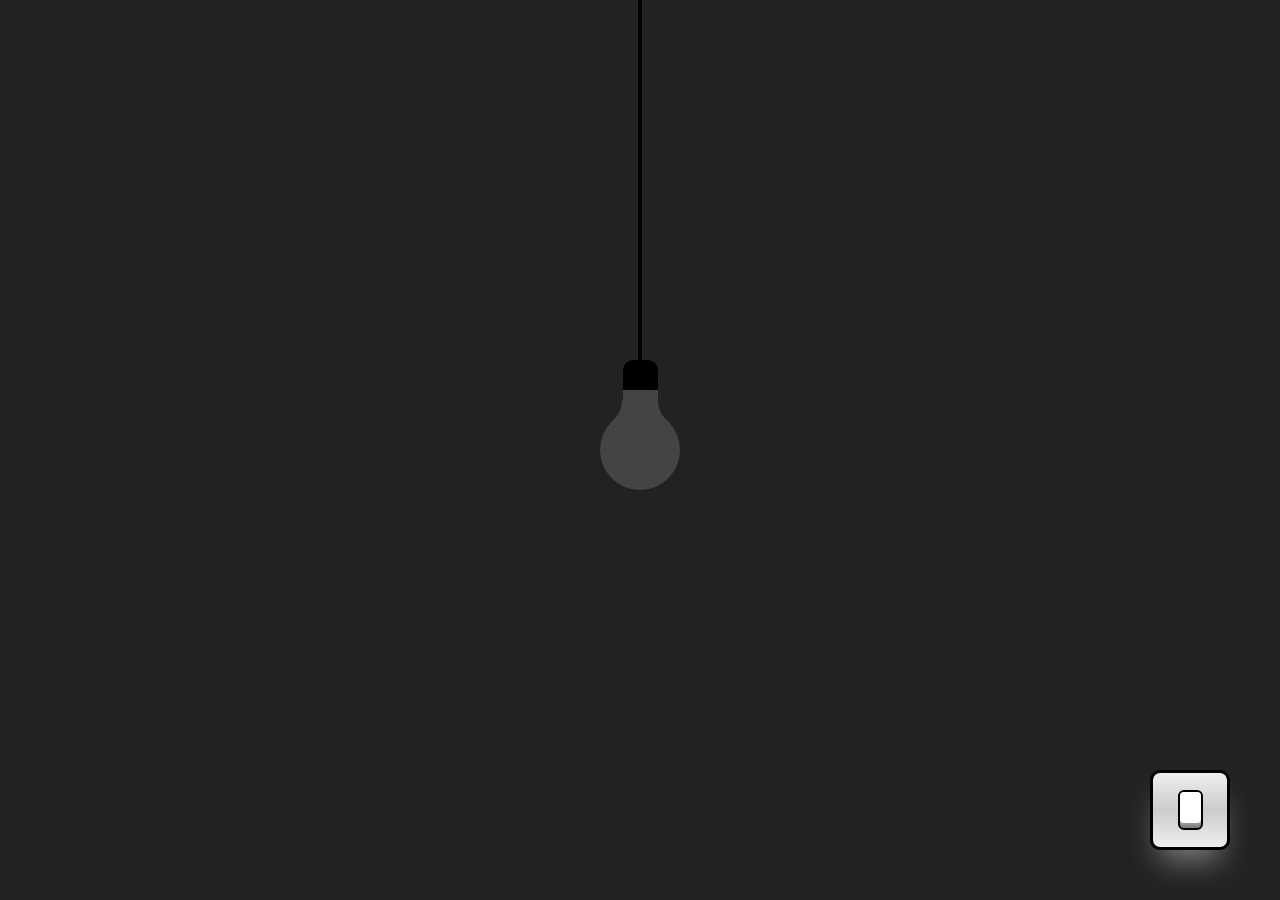
<file: 13. Light/index.html>
<html lang="en">
  <head>
    <meta charset="UTF-8" />
    <meta http-equiv="X-UA-Compatible" content="IE=edge" />
    <meta name="viewport" content="width=device-width, initial-scale=1.0" />
    <title>Light On and Off</title>
    <link rel="stylesheet" href="style.css" />
  </head>
  <body>
    <div class="light">
      <div class="wire"></div>
      <div class="bulb">
        <span></span>
        <span></span>
      </div>
      <div class="switch">
        <div class="btn"></div>
      </div>
    </div>

    <audio
      src="https://www.fesliyanstudios.com/play-mp3/387"
      id="audio"
      autostart="false"
    ></audio>

    <script src="app.js"></script>
  </body>
</html>
</file>
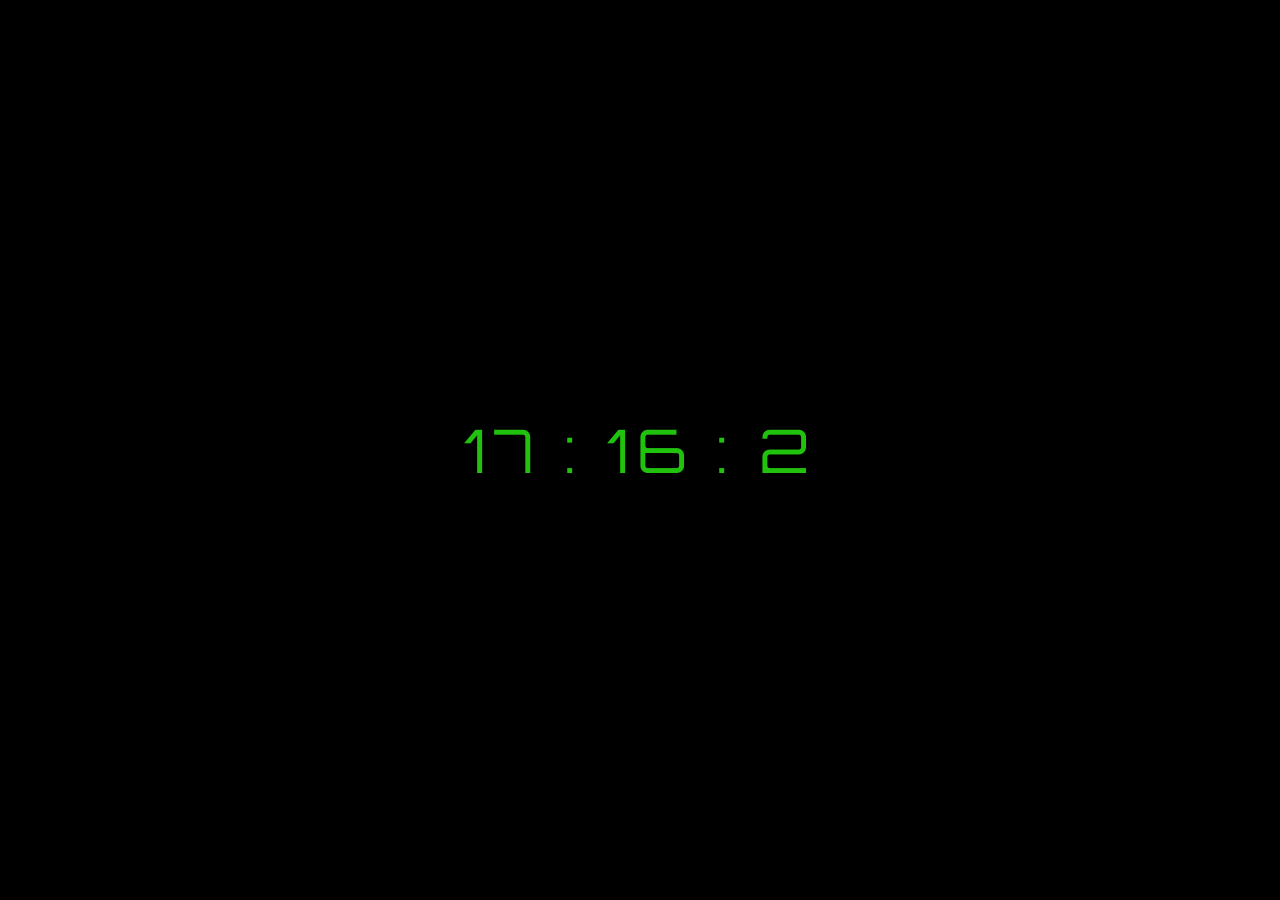
<file: 14. Digital Clock/index.html>
<html lang="en">
  <head>
    <meta charset="UTF-8" />
    <meta http-equiv="X-UA-Compatible" content="IE=edge" />
    <meta name="viewport" content="width=device-width, initial-scale=1.0" />
    <title>Digital Clock</title>
    <link rel="stylesheet" href="style.css" />
  </head>
  <body>
    <div class="clock"></div>

    <script src="app.js"></script>
  </body>
</html>
</file>
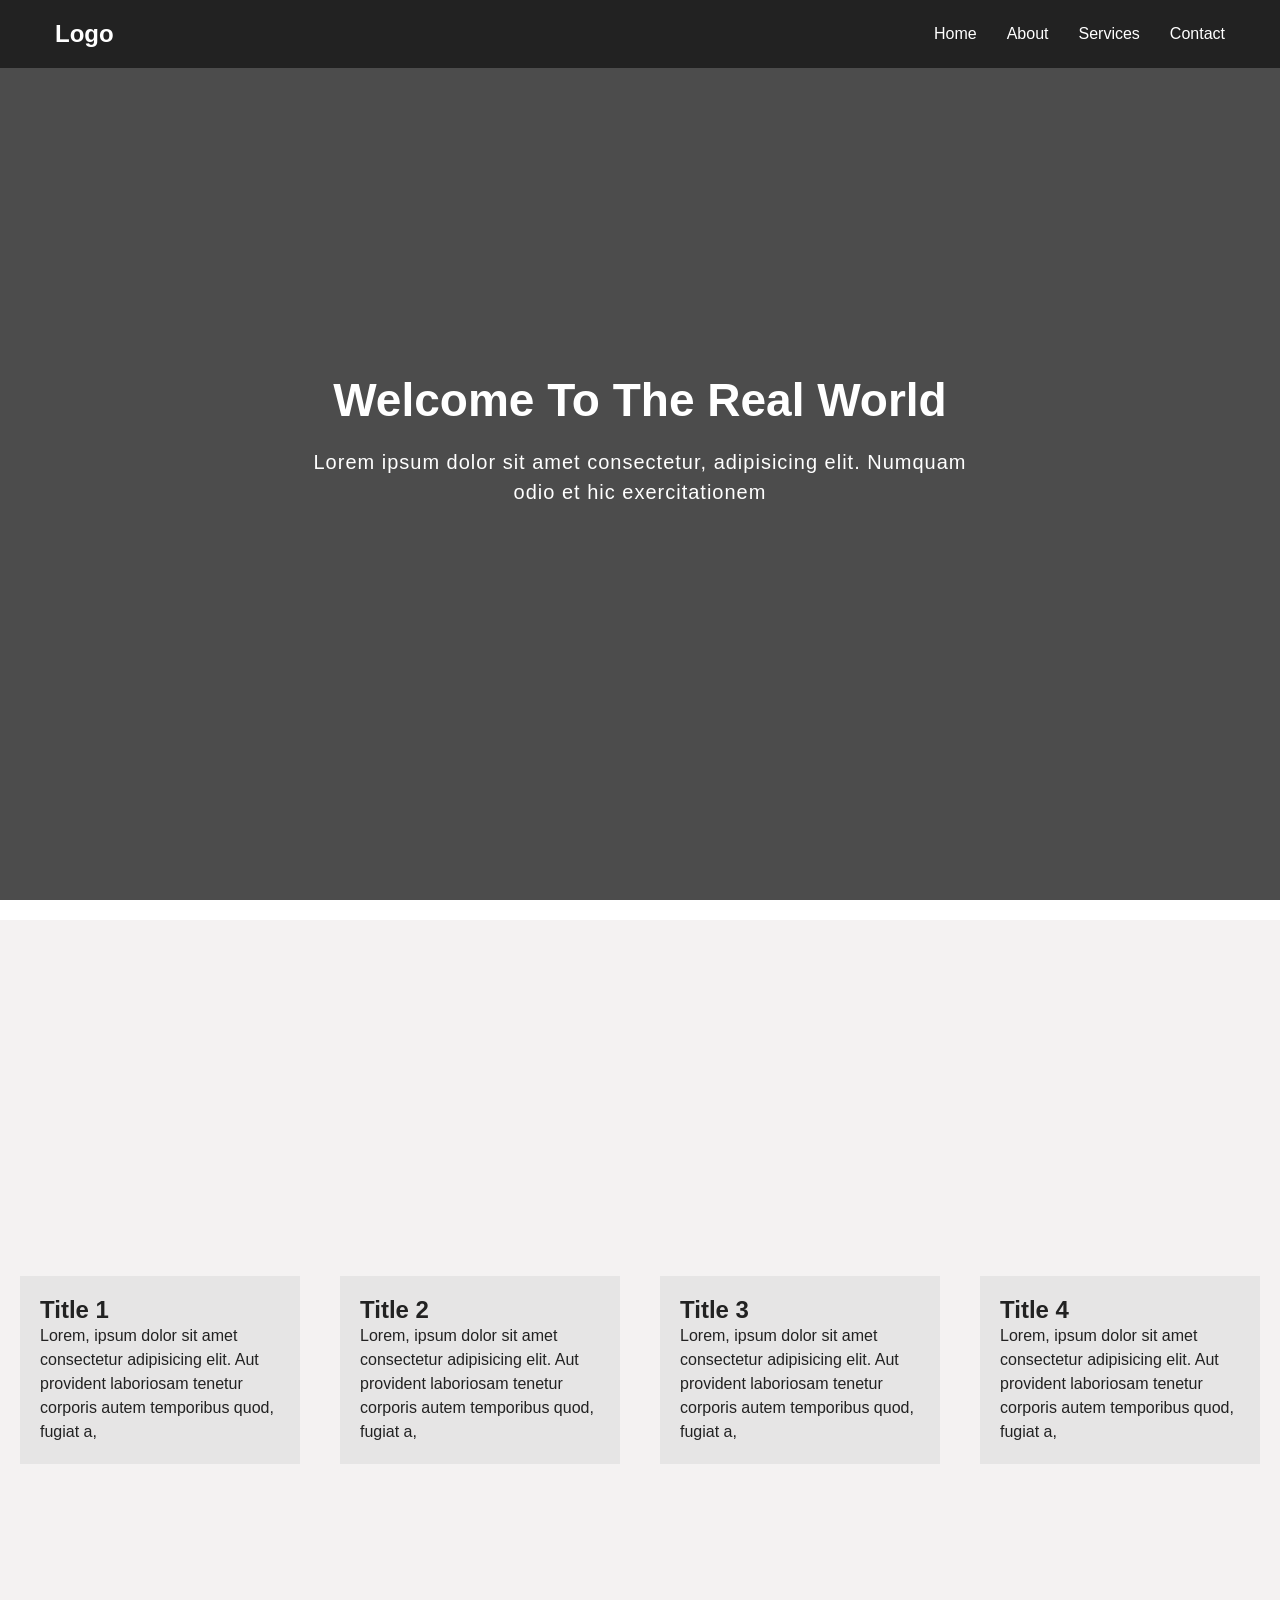
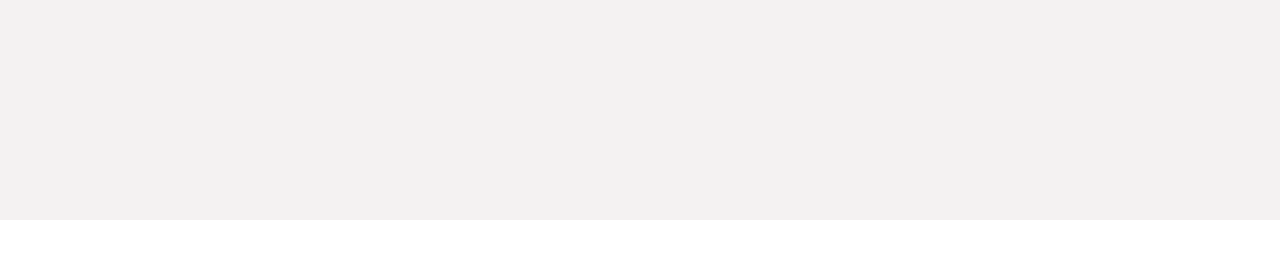
<file: 15. Sticky Navbar/index.html>
<html lang="en">
  <head>
    <meta charset="UTF-8" />
    <meta http-equiv="X-UA-Compatible" content="IE=edge" />
    <meta name="viewport" content="width=device-width, initial-scale=1.0" />
    <title>Sticky Navbar</title>
    <link rel="stylesheet" href="style.css" />
  </head>
  <body>
    <nav class="nav">
      <div class="container">
        <h1 class="logo">
          <a href="">Logo</a>
        </h1>
        <ul>
          <li><a href="">Home</a></li>
          <li><a href="">About</a></li>
          <li><a href="">Services</a></li>
          <li><a href="">Contact</a></li>
        </ul>
      </div>
    </nav>

    <div class="hero">
      <div class="container">
        <h1>Welcome To The Real World</h1>
        <p>
          Lorem ipsum dolor sit amet consectetur, adipisicing elit. Numquam odio
          et hic exercitationem
        </p>
      </div>
    </div>

    <div class="content-container">
      <section class="content">
        <h1>Title 1</h1>
        <p>
          Lorem, ipsum dolor sit amet consectetur adipisicing elit. Aut
          provident laboriosam tenetur corporis autem temporibus quod, fugiat a,
        </p>
      </section>
      <section class="content">
        <h1>Title 2</h1>
        <p>
          Lorem, ipsum dolor sit amet consectetur adipisicing elit. Aut
          provident laboriosam tenetur corporis autem temporibus quod, fugiat a,
        </p>
      </section>
      <section class="content">
        <h1>Title 3</h1>
        <p>
          Lorem, ipsum dolor sit amet consectetur adipisicing elit. Aut
          provident laboriosam tenetur corporis autem temporibus quod, fugiat a,
        </p>
      </section>
      <section class="content">
        <h1>Title 4</h1>
        <p>
          Lorem, ipsum dolor sit amet consectetur adipisicing elit. Aut
          provident laboriosam tenetur corporis autem temporibus quod, fugiat a,
        </p>
      </section>
    </div>

    <script src="app.js"></script>
  </body>
</html>
</file>
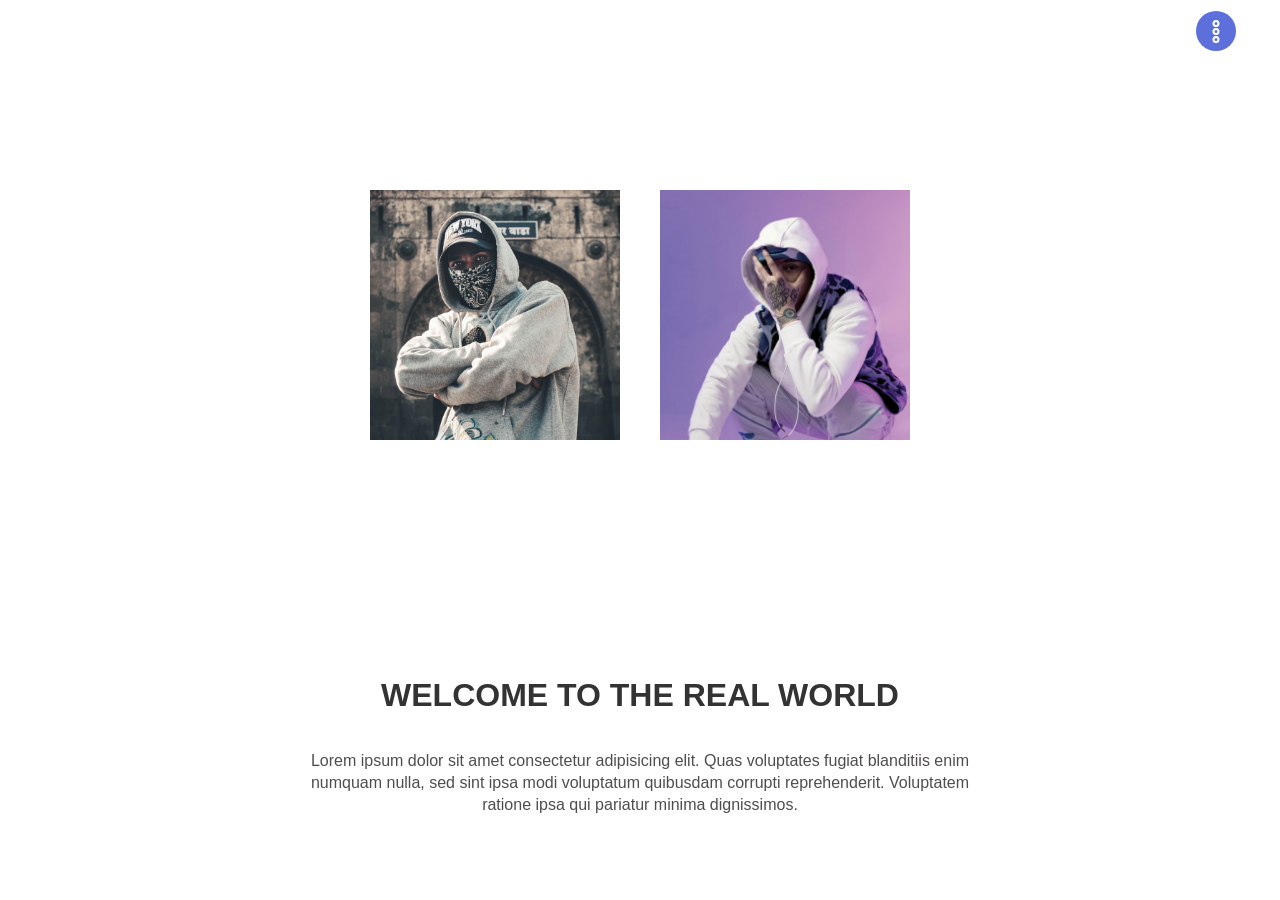
<file: 16. Full Screen Navigation/index.html>
<html lang="en">
  <head>
    <meta charset="UTF-8" />
    <meta http-equiv="X-UA-Compatible" content="IE=edge" />
    <meta name="viewport" content="width=device-width, initial-scale=1.0" />
    <title>Full Screen Navigation</title>
    <link rel="stylesheet" href="style.css" />
  </head>
  <body>
    <ul class="menu">
      <li><a href="">Home</a></li>
      <li><a href="">Products</a></li>
      <li><a href="">News</a></li>
      <li><a href="">About</a></li>
      <li><a href="">Contact</a></li>

      <div class="btn" data-open="open">
        <span></span>
        <span></span>
        <span></span>
      </div>

      <div class="highlight"></div>
    </ul>

    <div class="image-container">
      <div class="img-one img"></div>
      <div class="img-two img"></div>
    </div>

    <div class="container">
      <article>
        <h2>Welcome To The Real World</h2>
        <p class="para">
          Lorem ipsum dolor sit amet consectetur adipisicing elit. Quas
          voluptates fugiat blanditiis enim numquam nulla, sed sint ipsa modi
          voluptatum quibusdam corrupti reprehenderit. Voluptatem ratione ipsa
          qui pariatur minima dignissimos.
        </p>
      </article>
    </div>

    <script src="app.js"></script>
  </body>
</html>
</file>
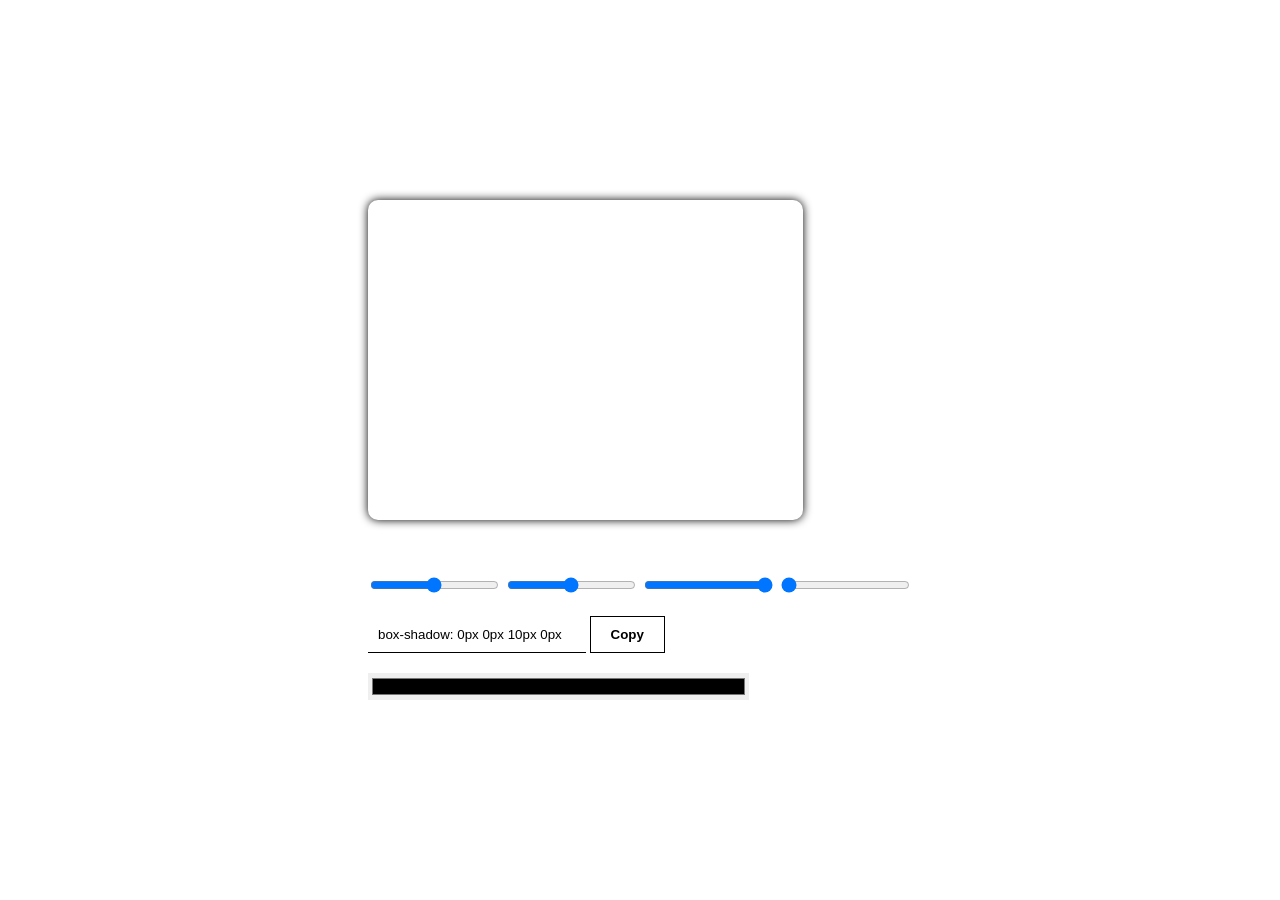
<file: 17. Box Shadow Generator/index.html>
<html lang="en">
  <head>
    <meta charset="UTF-8" />
    <meta http-equiv="X-UA-Compatible" content="IE=edge" />
    <meta name="viewport" content="width=device-width, initial-scale=1.0" />
    <title>Box Shadow Generator</title>
    <link rel="stylesheet" href="style.css" />
  </head>
  <body>
    <div class="container">
      <div class="wrapper">
        <div id="box"></div>

        <div class="sliders">
          <input type="range" id="sldr1" value="0" min="-5" max="5" />
          <input type="range" id="sldr2" value="0" min="-5" max="5" />
          <input type="range" id="sldr3" value="10" min="0" max="10" />
          <input type="range" id="sldr4" value="0" min="0" max="10" />
        </div>

        <div id="outputCode">
          <input type="text" id="css-code" readonly />
          <button id="copy">Copy</button>
        </div>

        <div class="colors">
          <input type="color" id="shadowcolor" />
        </div>
      </div>
    </div>

    <script src="app.js"></script>
  </body>
</html>
</file>
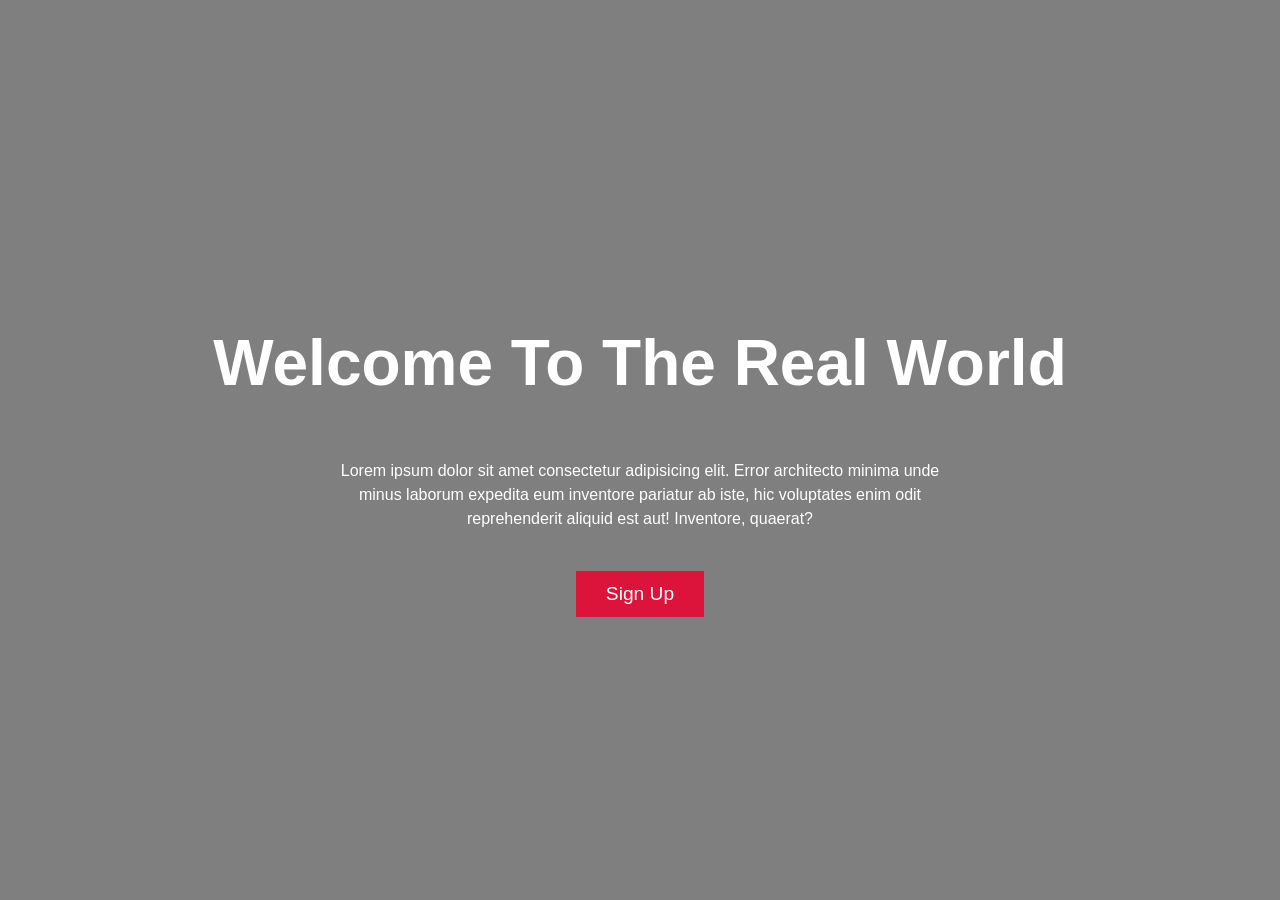
<file: 18.popup form/index.html>
<html lang="en">
  <head>
    <meta charset="UTF-8" />
    <meta http-equiv="X-UA-Compatible" content="IE=edge" />
    <meta name="viewport" content="width=device-width, initial-scale=1.0" />
    <title>Form Popup</title>
    <link rel="stylesheet" href="style.css" />
  </head>
  <body>
    <header>
      <div class="content-container">
        <h1>Welcome To The Real World</h1>
        <p>
          Lorem ipsum dolor sit amet consectetur adipisicing elit. Error
          architecto minima unde minus laborum expedita eum inventore pariatur
          ab iste, hic voluptates enim odit reprehenderit aliquid est aut!
          Inventore, quaerat?
        </p>
        <button class="cta-btn" id="open">Sign Up</button>
      </div>
    </header>

    <section class="modal-container" id="modal">
      <section class="modal">
        <button class="close-btn" id="close">x</button>
        <div class="modal-content">
          <h1>Sign Up</h1>
          <form class="modal-form">
            <div>
              <label for="name">Name</label>
              <input
                type="text"
                id="name"
                placeholder="Enter Name"
                class="form-input"
              />
            </div>
            <div>
              <label for="email">Email</label>
              <input
                type="text"
                id="email"
                placeholder="Enter Email"
                class="form-input"
              />
            </div>
            <div>
              <label for="password">Password</label>
              <input
                type="text"
                id="password"
                placeholder="Enter Password"
                class="form-input"
              />
            </div>
            <div>
              <label for="password2">Confirm Password</label>
              <input
                type="text"
                id="password2"
                placeholder="Confrim Password"
                class="form-input"
              />
            </div>
            <input type="submit" value="Submit" class="submit-btn" />
          </form>
        </div>
      </section>
    </section>

    <script src="app.js"></script>
  </body>
</html>
</file>
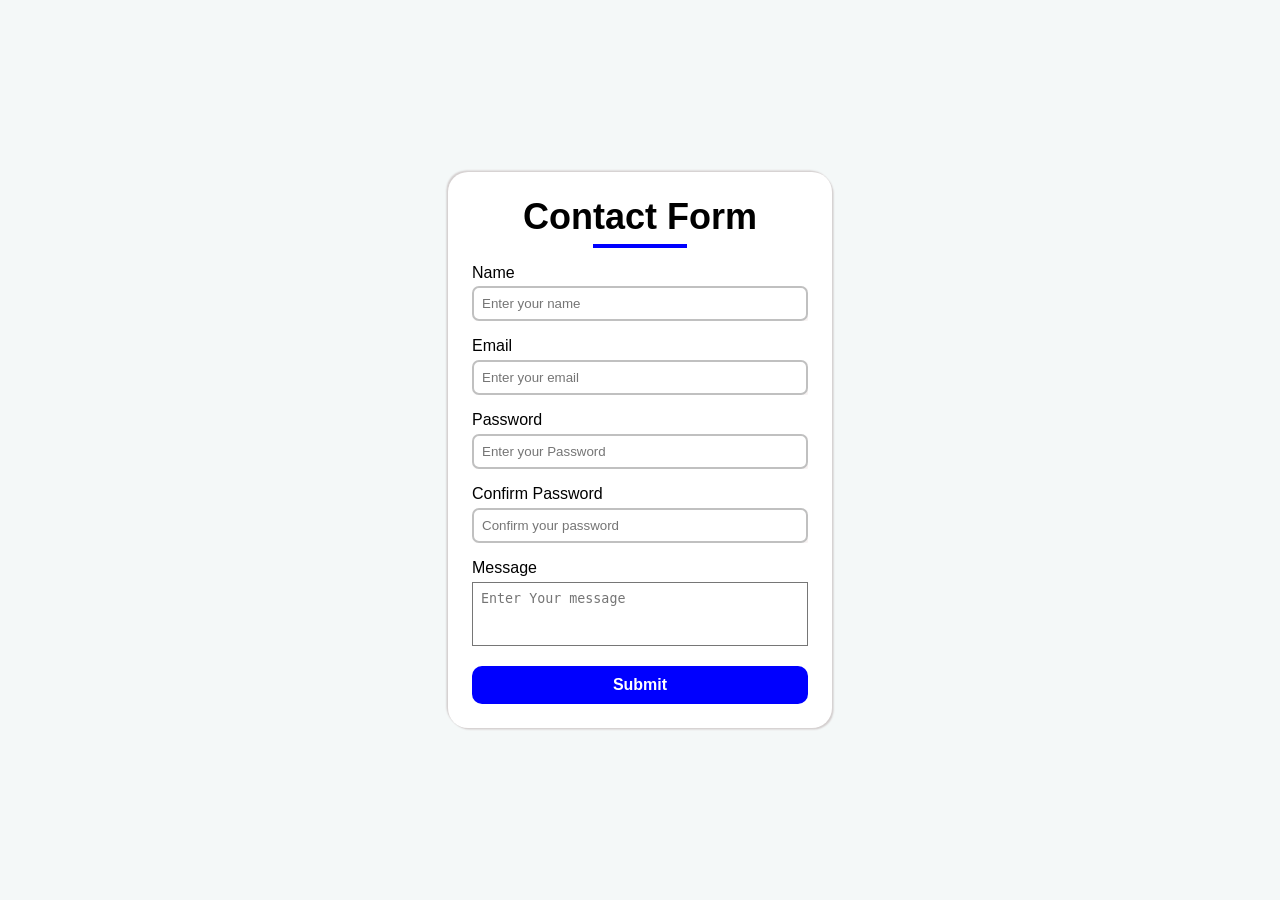
<file: 2.Form validation/index.html>
<!DOCTYPE html>
<html lang="en">
<head>
    <meta charset="UTF-8">
    <meta name="viewport" content="width=device-width, initial-scale=1.0">
    <title>Form validation</title>
    <link rel="stylesheet" href="style.css">
</head>
<body>

    <form action="">
        <div class="head">
        <h2>Contact Form</h2>
        <p class="message"></p>
        <div class="under"></div>
         </div>
        <div>
            <label for="Name">Name</label> <br>
            <input type="text" id="Name" placeholder="Enter your name" >
        </div>
        <div>
            <label for="email">Email</label><br>
            <input type="email" id="email" placeholder="Enter your email">
        </div>
        <div>
            <label for="input-password">Password</label><br>
            <input type="password" id="input-password" placeholder="Enter your Password" >
        </div>
        <div>
            <label for="confirm-password">Confirm Password</label><br>
            <input type="password" id="confirm-password" placeholder="Confirm your password" >
        </div>
        <div>
            <label for="message">Message</label><br>
            <textarea name="textarea" id="message"  placeholder="Enter Your message"></textarea>
        </div>
        <button type="submit">Submit</button>
    </form>

  <script src="style.js"></script>  
</body>
</html>
</file>
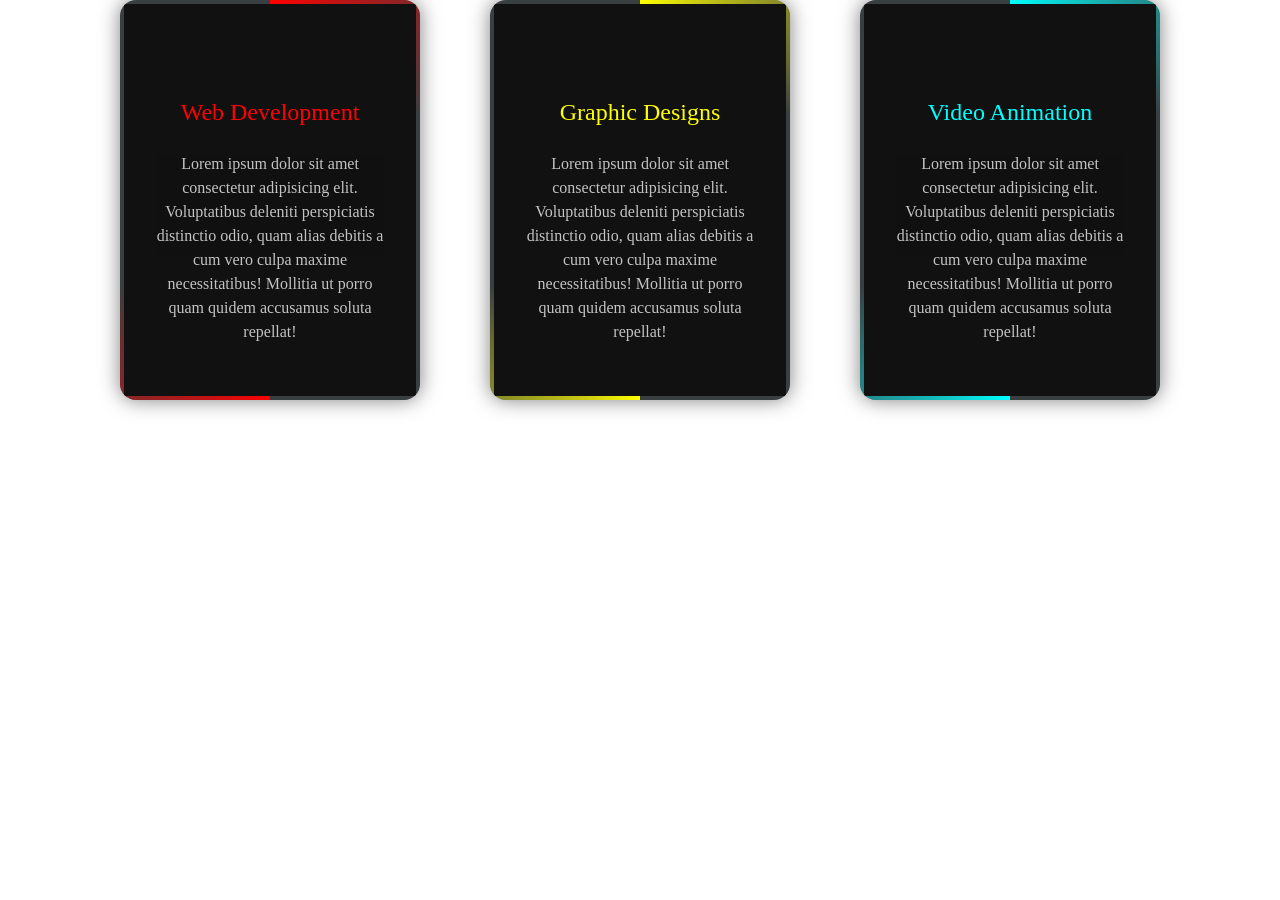
<file: BORDER ROLLING ANIMATION/index.html>
<!DOCTYPE html>
<html lang="en">
<head>
    <meta charset="UTF-8">
    <meta name="viewport" content="width=device-width, initial-scale=1.0">
    <title>Document</title>
    <link rel="stylesheet" href="./index.css">
</head>
<body>
    <div class="container">
        <div class="card" style="--color: red;">
            <i class="fa-solid fa-code"></i>
            <div class="title"> Web Development</div>
            <div class="description"> Lorem ipsum dolor sit amet consectetur 
                adipisicing elit. Voluptatibus deleniti perspiciatis distinctio odio,
                 quam alias debitis a cum vero culpa maxime necessitatibus! 
                 Mollitia ut porro quam quidem accusamus soluta repellat!</div>

        </div>

        <div class="card" style="--color: yellow;">
            <i class="fa-solid fa-robot"></i>
            <div class="title">Graphic Designs </div>
            <div class="description"> Lorem ipsum dolor sit amet consectetur 
                adipisicing elit. Voluptatibus deleniti perspiciatis distinctio odio,
                 quam alias debitis a cum vero culpa maxime necessitatibus! 
                 Mollitia ut porro quam quidem accusamus soluta repellat!
            </div>

        </div>

        
        <div class="card" style="--color: aqua;">
            <i class="fa-brands fa-figma"></i>
            <div class="title"> Video Animation</div>
            <div class="description"> Lorem ipsum dolor sit amet consectetur 
                adipisicing elit. Voluptatibus deleniti perspiciatis distinctio odio,
                 quam alias debitis a cum vero culpa maxime necessitatibus! 
                 Mollitia ut porro quam quidem accusamus soluta repellat!
            </div>

        </div>


    </div>
    
</body>
</html>
</file>
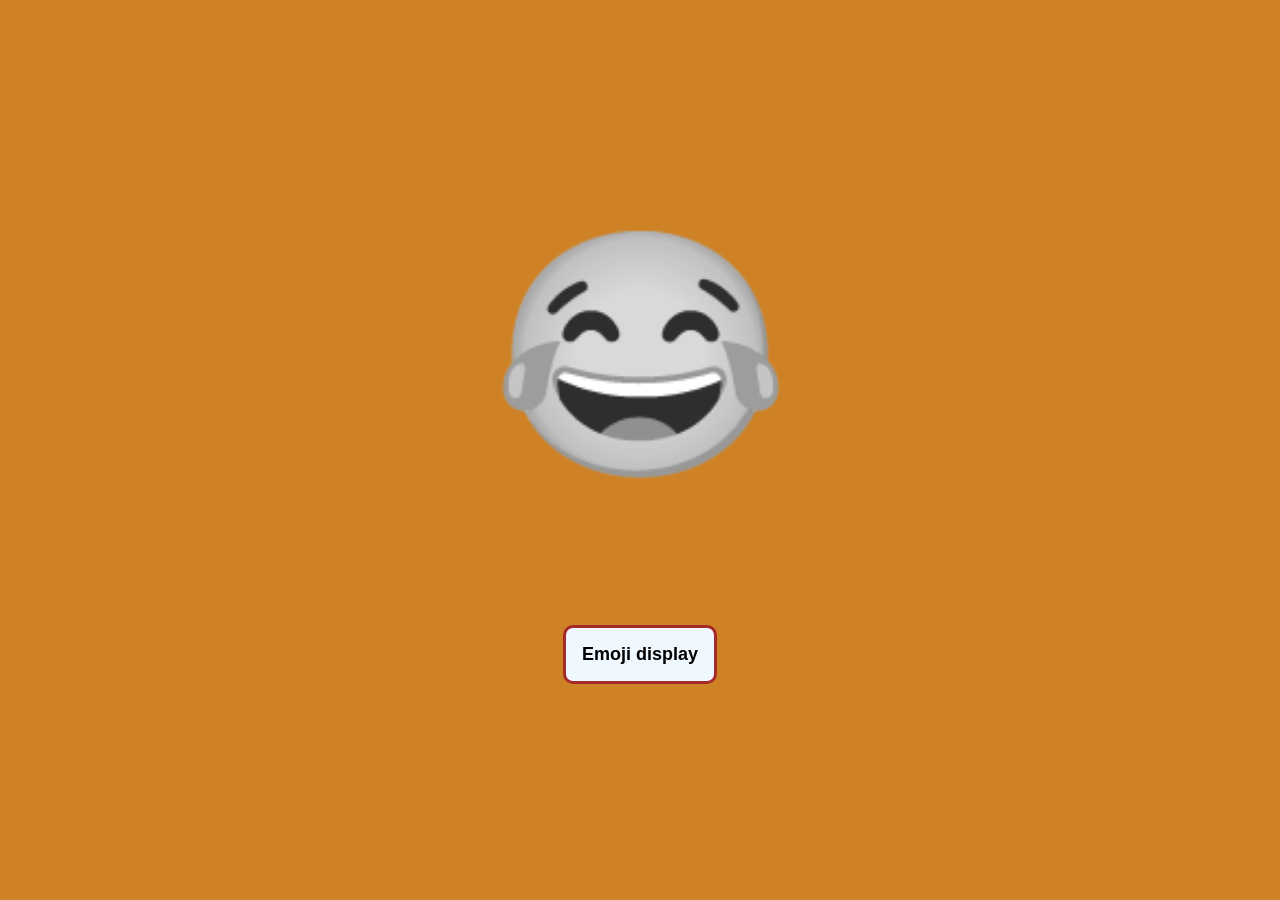
<file: emoji generator/index.html>
<!DOCTYPE html>
<html lang="en">
<head>
    <meta charset="UTF-8">
    <meta name="viewport" content="width=device-width, initial-scale=1.0">
    <title>Random emojis</title>
    <link rel="stylesheet" href="index.css">
</head>
<body>

    <section class="all">
        <div class="emoji">😂</div>
        <h3>Emoji display</h3>
    </section>

    <script src="index.js"></script>
    
</body>
</html>
</file>
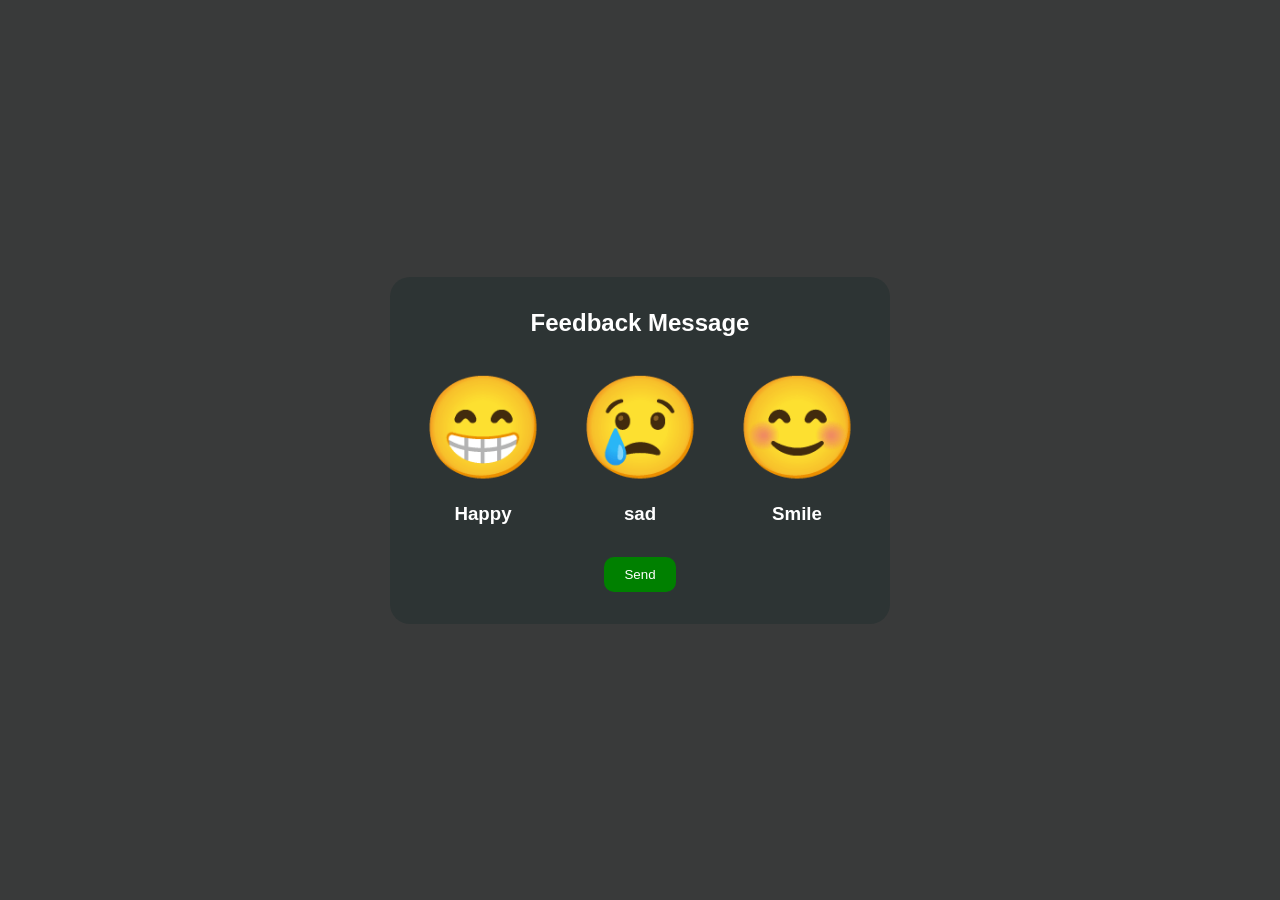
<file: feedback ui/index.html>
<!DOCTYPE html>
<html lang="en">
<head>
    <meta charset="UTF-8">
    <meta name="viewport" content="width=device-width, initial-scale=1.0">
    <title>Feedback ui</title>
    <link rel="stylesheet" href="style.css">
</head>
<body>
    <section class="all">
        <div class="see"> 

       
        <h1>Feedback Message</h1>
        <section class="container">
           <div class="sub">

              <div class="mood happy">😁 </div>
               <h3>Happy</h3>
            </div>
           

           <div class="sub">
 
               <div class="mood sad">😢 </div> 
               <h3>sad</h3>
            </div>

           <div class="sub">

                <div class="mood smile">😊</div>
                 <h3>Smile</h3>
            </div>
           
            
            
        </section>
         <button class="send">Send</button>
         </div>
    </section>
    <script src="feedback.js"></script>
</body>
</html>
</file>
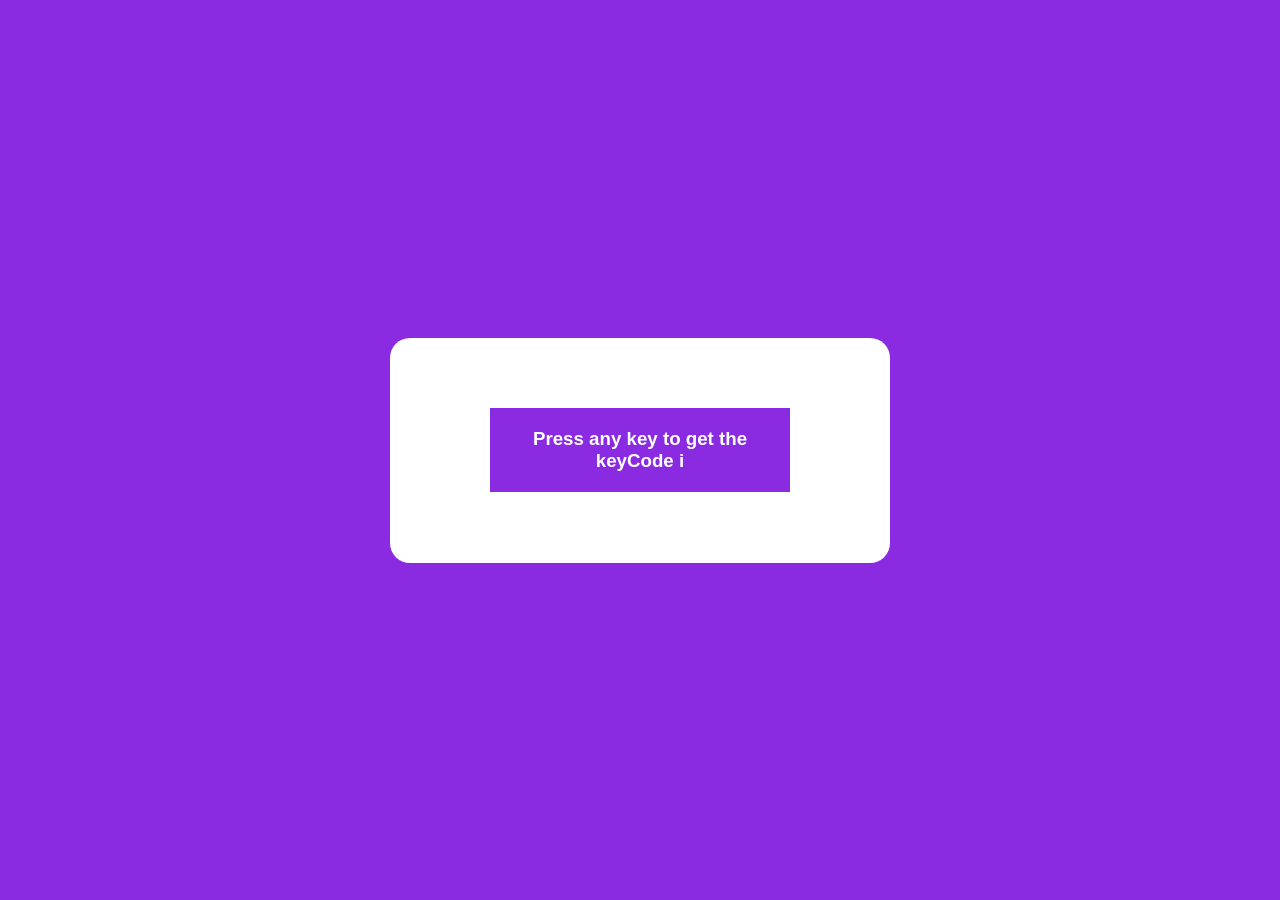
<file: keycode getter/index.html>
<!DOCTYPE html>
<html lang="en">
<head>
    <meta charset="UTF-8">
    <meta name="viewport" content="width=device-width, initial-scale=1.0">
    <title>KeyCode getter</title>
    <link rel="stylesheet" href="style.css">
</head>

<body>
    <section class="all-container">
        <div class="sub-container">
            
                <h3>Press any key to get the keyCode i</h3>
        </div>
    </section>
    <script src="index.js"></script>
</body>
</html>
</file>
<file: 13. Light/style.css>
* {
  margin: 0;
  padding: 0;
  box-sizing: border-box;
}

body {
  display: flex;
  justify-content: center;
  align-items: center;
  min-height: 100vh;
  background: #222;
}

body.on {
  background: radial-gradient(#555, #111);
}

.wire {
  position: absolute;
  left: calc(50% - 2px);
  bottom: 50%;
  width: 4px;
  height: 60vh;
  background: #000;
  z-index: 1;
}

.bulb {
  position: relative;
  width: 80px;
  height: 80px;
  background: #444;
  border-radius: 50%;
  z-index: 2;
}

.bulb:before {
  content: "";
  position: absolute;
  left: 22.5px;
  top: -50px;
  width: 35px;
  height: 80px;
  background: #444;
  border-top: 30px solid #000;
  border-radius: 10px;
}

body.on .bulb::after {
  content: "";
  position: absolute;
  top: 50%;
  left: 50%;
  transform: translate(-50%, -50%);
  width: 120px;
  height: 120px;
  background: #fff;
  border-radius: 50%;
  filter: blur(40px);
}

body.on .bulb {
  background-color: #fff;
  box-shadow: 0 0 50px #fff, 0 0 100px #fff, 0 0 150px #fff, 0 0 200px #fff,
    0 0 250px #fff, 0 0 300px #fff, 0 0 350px #fff;
}

body.on .bulb::before {
  background: #fff;
}

body.on .bulb span:nth-child(1) {
  box-shadow: 20px 20px 0 10px #fff;
}

body.on .bulb span:nth-child(2) {
  box-shadow: -20px 20px 0 10px #fff;
}

.bulb span:nth-child(1) {
  position: absolute;
  top: -16px;
  left: -4px;
  display: block;
  width: 30px;
  height: 30px;
  background: transparent;
  transform: rotate(342deg);
  border-bottom-right-radius: 40px;
  box-shadow: 20px 20px 0 10px #444;
}

.bulb span:nth-child(2) {
  position: absolute;
  top: -16px;
  right: -4px;
  display: block;
  width: 30px;
  height: 30px;
  background: transparent;
  transform: rotate(17deg);
  border-bottom-left-radius: 40px;
  box-shadow: -20px 20px 0 10px #444;
}

.switch {
  position: absolute;
  bottom: 50px;
  right: 50px;
  width: 80px;
  height: 80px;
  background: linear-gradient(#eee, #ccc, #eee);
  border: 3px solid #000;
  border-radius: 10px;
  display: flex;
  justify-content: center;
  align-items: center;
  box-shadow: gray 0px 20px 30px -10px;
}

.switch .btn {
  position: relative;
  width: 25px;
  height: 40px;
  background: linear-gradient(#777, #fff, #777);
  border-radius: 6px;
  border: 2px solid #000;
  cursor: pointer;
}

.switch .btn::before {
  content: "";
  position: absolute;
  top: 0;
  left: 0;
  width: 100%;
  height: 85%;
  background: linear-gradient(#fff, #fff);
  border-radius: 4px;
}

.on .switch .btn::before {
  top: 15%;
}

#audio {
  display: none;
}
</file>
<file: 14. Digital Clock/style.css>
@import url("https://fonts.googleapis.com/css2?family=Orbitron:wght@900&display=swap");

body {
  background-color: black;
  font-family: "Orbitron", sans-serif;
  display: flex;
  justify-content: center;
  align-items: center;
}

.clock {
  color: #20c20e;
  font-size: 60px;
  letter-spacing: 7px;
}
</file>
<file: 15. Sticky Navbar/style.css>
* {
  box-sizing: border-box;
  margin: 0;
  padding: 0;
}

body {
  font-family: sans-serif;
  color: #222;
  padding-bottom: 50px;
}

.container {
  max-width: 1200px;
  margin: 0 auto;
}

.nav {
  position: fixed;
  background-color: #222;
  top: 0;
  left: 0;
  right: 0;
  transition: all 0.3s ease-in-out;
}

.nav .container {
  display: flex;
  justify-content: space-between;
  align-items: center;
  padding: 20px 0;
  transition: all 0.3s ease-in-out;
}

.nav ul {
  display: flex;
  align-items: center;
  justify-content: center;
  list-style: none;
}

.nav a {
  color: #fff;
  text-decoration: none;
  padding: 7px 15px;
  transition: all 0.3s ease-in-out;
}

/* ------- JavaScript -------*/
.nav.active {
  background: white;
}

.nav.active a {
  color: #000;
}
/* -------------- */

.hero {
  background: url(https://images.unsplash.com/photo-1418065460487-3e41a6c84dc5?ixlib=rb-1.2.1&ixid=MnwxMjA3fDB8MHxwaG90by1wYWdlfHx8fGVufDB8fHx8&auto=format&fit=crop&w=2070&q=80);
  background-repeat: no-repeat;
  background-size: cover;
  background-position: bottom center;
  height: 100vh;
  color: #fff;
  display: flex;
  justify-content: center;
  align-items: center;
  text-align: center;
  position: relative;
  margin-bottom: 20px;
  z-index: -2;
}

.hero:before {
  content: "";
  position: absolute;
  top: 0;
  left: 0;
  width: 100%;
  height: 100%;
  background: rgba(0, 0, 0, 0.7);
  z-index: -1;
}

.hero h1 {
  font-size: 46px;
  margin: -20px 0 20px;
}

.hero p {
  font-size: 20px;
  letter-spacing: 1px;
  max-width: 700px;
  line-height: 30px;
}

.content-container {
  display: flex;
  justify-content: center;
  align-items: center;
  height: 100vh;
  background-color: rgb(244, 242, 242);
}

.content {
  max-width: 600px;
  margin: 20px;
  background: rgb(230, 229, 229);
  padding: 20px;
}

.content h2 {
  margin-bottom: 20px;
  color: #444;
}

.content p {
  font-family: sans-serif;
  line-height: 24px;
}
</file>
<file: 16. Full Screen Navigation/style.css>
body {
  margin: 0;
  font-family: sans-serif;
  color: #333;
}
/* Menu Start */
.menu {
  position: fixed;
  top: 0;
  left: 0;
  right: 0;
  bottom: 0;
  padding: 0;
  margin: 0;
  list-style: none;
  display: flex;
  flex-direction: column;
  justify-content: center;
  align-items: center;
  gap: 1.25rem;
  background-color: #5c6fda;
  clip-path: circle(20px at calc(100vw - 5vw) 31px);
  transition: clip-path 0.5s;
}

.menu li {
  position: relative;
  z-index: 5;
}

.menu a {
  text-decoration: none;
  color: rgb(46, 45, 45);
  font-size: 1.125rem;
  text-transform: uppercase;
  font-weight: bold;
  display: inline-block;
  width: 120px;
  padding: 5px;
}

.btn {
  position: absolute;
  top: 20px;
  left: calc(100vw - 5vw);
  transform: translateX(-50%);
  cursor: pointer;
}

.btn > span {
  width: 3px;
  height: 3px;
  display: block;
  border: 2px solid white;
  border-radius: 50%;
  margin-bottom: 1px;
}

.highlight {
  position: absolute;
  top: 0;
  width: 0;
  height: 0;
  background-color: rgb(108, 55, 55);
  transition: transform 0.3s;
}
/* Menu End */

/* Image Container Start */
.image-container {
  height: 70vh;
  display: flex;
  justify-content: center;
  align-items: center;
}

.img {
  width: 250px;
  height: 250px;
  margin: 20px;
}

.img-one {
  background-image: url(images/atharva-tulsi-6ftd4RgUdnk-unsplash.jpg);
  background-size: cover;
  background-position: center;
}

.img-two {
  background-image: url(images/6536956.jpg);
  background-size: cover;
  background-position: center;
}
/* Image Container End */

/* Headings Start */
.container {
  padding: 0 5vw;
  display: flex;
  justify-content: center;
  align-items: center;
}

article {
  padding: 20px 0;
}

article > h2 {
  text-transform: uppercase;
  font-size: 2rem;
  text-align: center;
}

.para {
  max-width: 700px;
  color: rgb(79, 77, 77);
  padding: 10px;
  text-align: center;
  line-height: 22px;
}

/* Headings End */
</file>
<file: 17. Box Shadow Generator/style.css>
* {
  left: 0;
  top: 0;
}

body {
  display: grid;
  place-items: center;
}

.container {
  display: grid;
  place-items: center;
  background: white;
  width: 98vw;
  height: 80vh;
}

#box {
  background: #fff;
  max-width: 80%;
  height: 20rem;
  box-shadow: 5px 10px 10px 2px #333;
  margin-bottom: 10%;
  border-radius: 10px;
}

#css-code {
  width: 40%;
  padding: 10px;
  border-radius: 0;
  margin-top: 20px;
  border: none;
  border-bottom: 1px solid;
}

#shadowcolor {
  width: 70%;
  border: none;
  margin-top: 20px;
}

#copy {
  background: transparent;
  border: none;
  border: 1px solid black;
  padding: 10px 20px;
  cursor: pointer;
  font-weight: bold;
  transition: 0.5s ease;
}

#copy:hover {
  background-color: crimson;
  color: #fff;
  border: none;
}
</file>
<file: 18.popup form/style.css>
:root {
  --modal-duration: 1s;
}

* {
  box-sizing: border-box;
}

body {
  font-family: sans-serif;
  margin: 0;
  transition: transform 0.3s ease;
}

header {
  background-image: linear-gradient(rgba(0, 0, 0, 0.5), rgba(0, 0, 0, 0.5)),
    url(https://images.unsplash.com/photo-1438786657495-640937046d18?crop=entropy&cs=tinysrgb&fm=jpg&ixlib=rb-1.2.1&q=80&raw_url=true&ixid=MnwxMjA3fDB8MHxwaG90by1wYWdlfHx8fGVufDB8fHx8&auto=format&fit=crop&w=1170);
  background-size: cover;
  background-repeat: no-repeat;
  background-position: center;
}

.content-container {
  display: flex;
  flex-direction: column;
  justify-content: center;
  align-items: center;
  height: 100vh;
}

.content-container h1 {
  font-size: 4rem;
  color: #fff;
}

.content-container p {
  width: 600px;
  text-align: center;
  margin-bottom: 40px;
  color: #fff;
  line-height: 24px;
}

.cta-btn {
  padding: 12px 30px;
  font-size: 1.2rem;
  outline: none;
  border: none;
  background-color: crimson;
  color: #fff;
  cursor: pointer;
}

.modal-container {
  background-color: rgba(0, 0, 0, 0.6);
  display: none;
  position: fixed;
  top: 0;
  left: 0;
  right: 0;
  bottom: 0;
}

.modal {
  background: #fff;
  border-radius: 5px;
  box-shadow: 0 0 10px rgba(0, 0, 0, 0.3);
  position: absolute;
  overflow: hidden;
  top: 50%;
  left: 50%;
  transform: translate(-50%, -50%);
  max-width: 100%;
  width: 400px;
}

.modal-content {
  padding: 20px;
}

.modal-form div {
  margin: 20px 0;
}

.modal-form label {
  display: block;
  margin-bottom: 6px;
}

.modal-form .form-input {
  padding: 8px;
  width: 100%;
}

.close-btn {
  background: transparent;
  border: none;
  font-size: 25px;
  position: absolute;
  top: 5px;
  right: 12px;
  cursor: pointer;
}

.modal-container .submit-btn {
  padding: 10px 30px;
  font-weight: bold;
  background: crimson;
  border: none;
  color: #fff;
  cursor: pointer;
}

/* JavaScript */
.modal-container.show-modal {
  display: block;
}
</file>
<file: 2.Form validation/style.css>
*{
    margin: 0px;
    padding: 0px;
    overflow: hidden;
    appearance: none;
    box-sizing: border-box;
}

body{
    display: flex;
    justify-content: center;
    align-items: center;
    height: 100vh;
    background-color: rgb(244, 248, 248);
}
form{
    margin: 2rem;
    padding: 1.5rem;
    background-color:white;
    display: flex;
    flex-direction: column;
    justify-content: center;
    gap: 1rem;
    min-width: 30%;
    border-radius: 20px;
    box-shadow: -0.1rem -0.1rem 0.1rem rgb(211, 206, 206),0.1rem 0.1rem 0.1rem rgb(211, 206, 206);
}
form .head{
    align-self: center;
    font-size:1.5rem ;
    font-family:sans-serif;  
    display: flex;
    flex-direction: column;
    align-items: center;
    justify-content: center;
    gap: 0.2rem;
    
    
}
form .head .under{
    background-color: blue;
    height: 0.2rem;
    width: 40%;
    justify-self: center;
    
    
}
form div label{
    font-size: 1rem;
    font-family: sans-serif;
    
}
form input{
    width: 100%;
    padding: 0.5rem ;
    margin-top: 0.3rem;
    background-color: transparent;
    
    border: 2px solid silver;
    box-shadow: 0.1rem 0.1rem 0.1rem rgba(163, 121, 121, 0.1);
    border-radius: 7px;
}
.head p{
 font-size: 0.7rem;
 color: red;
 line-height: 1rem;
}
form textarea{
    padding: 0.5rem;
    width: 100%;
    height: 4rem;
    margin-top: 0.3rem;
    resize: none;
    line-height: 1rem;
}
form button{
    padding: 0.7rem;
    border-radius: 10px;
    outline: none;
    background-color: blue;
    border: none;
    font-size: 1rem;
      font-weight: bold;
      line-height: 1rem;
    color: white;
    transition: all ease 0.3s;
}
form button:hover{
    background-color: rgb(62, 62, 222);
}

form input:hover{
    border-color: green;
    cursor: pointer;
}
form input:focus {
    outline: none;
}

.incorrect{
    border: 2px solid red;
}
.enter{
    background-color: red;
}
@media (max-width:900px){
    .head p{
        text-align: center;
    }
   
}
@media (max-width:357px){
    form{
        min-width: 80%;
    }
    .head p{
        text-align: center;
    }
    form div label{
        font-size: 0.8rem;
    }
    form .head>h2{
font-size: 1.2rem;
font-weight: bold;
text-align: center;
    }
}
</file>
<file: BORDER ROLLING ANIMATION/index.css>
*{
    margin: 0;
    padding: 0;
    box-sizing: border-box;
}
.container{
    display: flex;
    align-items: center;
    justify-content: center;
    flex-wrap: wrap;
    gap: 70px;
    
}



.card{border-radius: 1rem;
    background-color: #393e41;
    position: relative;

align-items: center;
justify-content: center;
display: flex;
flex-direction: column;
    width: 300px;
    height: 400px;
    border-radius: var(border-radius);
    color: white;
    padding: 30px;
    box-shadow: 0 0 20px rgba(0, 0, 0, 0.5);
    isolation: isolate;
    overflow: hidden;

    
}

.card::before,.card::after {
    content: "";
    position: absolute;
}
.card::before {
    width: 200%;
    height: 200%;
    background-image: conic-gradient(var(--color) 0deg,transparent 60deg,transparent 180deg,var(--color) 180deg,transparent 240deg);
    inset: -50%;
    z-index: -2;
    animation: border-animation 4s linear infinite;
    
}
.card::after{
    --inset: 4px;
    background: #111;
    inset: var(--inset);
    border-radius: calc(var(--border-radius)-var(--inset));
    transition: all o.3s linear;
    z-index: -1;
}
.card:hover::after{
    background: #393e41;
}
@keyframes border-animation{
    to{
        transform: rotate(-360deg);
    }

}
.card:hover::before{
    animation-play-state: paused;
}
.card i{
    font-size: 3.5 rem;
    color: transparent;
    -webkit-text-stroke: var(--color);
}

.card:hover i{
    color: var(--color);
    -webkit-text-stroke-width: 0;

}
.card .title{
    text-align: center;
    font-size: 1.5rem;
    line-height: 2rem;
    margin-block:2.5rem 1.5rem ;
    color: var(--color);
    
}
.card .description{
    line-height: 1.5rem;
    text-align: center;
    opacity: 0.75;
}
</file>
<file: emoji generator/index.css>
*{
    box-sizing: border-box;
    margin: 0;
    padding: 0;
    font-family: sans-serif;
}
body{
    
   
    background-color: rgb(207, 130, 37);
}
.all{
    width: 100%;
    height: 100vh;
    background-color: rgb(207, 130, 37);
    display: flex;
    flex-direction: column;
    justify-content: center;
    align-items: center;
    gap: 8rem;
    
}
.emoji{

    font-size: 15rem;
    filter: grayscale(1);
    cursor: pointer;
    transition-property: transform,filter;
    transition-duration: 200ms;
    
}
h3{
    padding: 1rem;
    background-color: aliceblue;
    
    border-radius: 10px 10px ;
    border-color: brown;
    border-style: solid;
    font-weight: 900;
    font-size: large;
}

.emoji:hover{
    filter: grayscale(0);
    transform: scale(1.3);
}
</file>
<file: feedback ui/style.css>
*{
    padding: 0;
    margin: 0;
    box-sizing: border-box;
    font-family: sans-serif;
}
body{
background-color: rgba(20, 21, 21, 0.841);
}
.all{
   
    color: white;
    display: flex;
    flex-direction: column;
    justify-content: center;
    align-items: center;
    
    height: 100vh;

}
.see{
    background-color: rgba(43, 52, 52, 0.841);
    padding: 2rem;
    border-radius: 20px;
    display: flex;
    flex-direction: column;
    gap: 2rem;
    align-items: center;
    justify-content: center;
  width: 500px;


}
.container{
    display: flex;
    flex-direction: row;
    gap: 2rem;
    
}
.sub{
    display: flex;
    flex-direction: column;
    justify-content: center;
    align-items: center;
    gap: 1rem;
    cursor: pointer;
}

.sub .mood{
    font-size: 100px;

}
button{
    padding: 10px 20px;
    border-radius: 10px;
    background-color: green;
    color: white;
    box-shadow: 3px white;
    border: none;

}
.active{
    border: 2px solid rgb(4, 243, 52);
    
}
@media(max-width:604px){
.see{
    max-width: 60%;
    text-align: center;
  
}
.sub .mood{
    font-size: 2rem;
}
h3{
    font-size: 1rem;
}
}

@media(max-width:390px){
    .container{
        flex-direction: column;
    }
    h1{
        font-size: large;
    }
}
</file>
<file: keycode getter/style.css>
*{
    margin: 0;
    padding: 0;
    font-family: sans-serif;
    box-sizing: border-box;
}
body{
    display: flex;
    justify-content: center;
    align-items: center;
    height: 100vh;
    background-color: blueviolet;
}

.all-container{

    width: 500px;
    
    
    background-color: white;
    height: 25vh;
    text-align: center;
    display: flex;
    justify-content: center;
    align-items: center;
    flex: wrap;
    border-radius: 20px;
    overflow: hidden;
    margin: 0 20px;

}
.sub-container{
    padding: 20px;
    background-color: blueviolet;
    color: white;
    width: 60%;
    font-size: 1rem;
    overflow: hidden;

}

.all-key{
    display:flex ;
    gap: 2rem;
    text-align: center;
    justify-content: center;
    align-items: center;
    flex-wrap: wrap;
    
    
}

.key{
     display: flex;
     background-color: blueviolet;
     text-align: center;
     color: white;
     width: 100px;
     position: relative;
     padding: 10px 20px;
     border-radius: 5px;
     justify-content: center;
     flex-wrap: wrap;
     
}
.key small{
    position: absolute;
    top: -25px;
    
    color: rgb(193, 21, 21);
    font-weight: bold;
    

    

}
</file>
